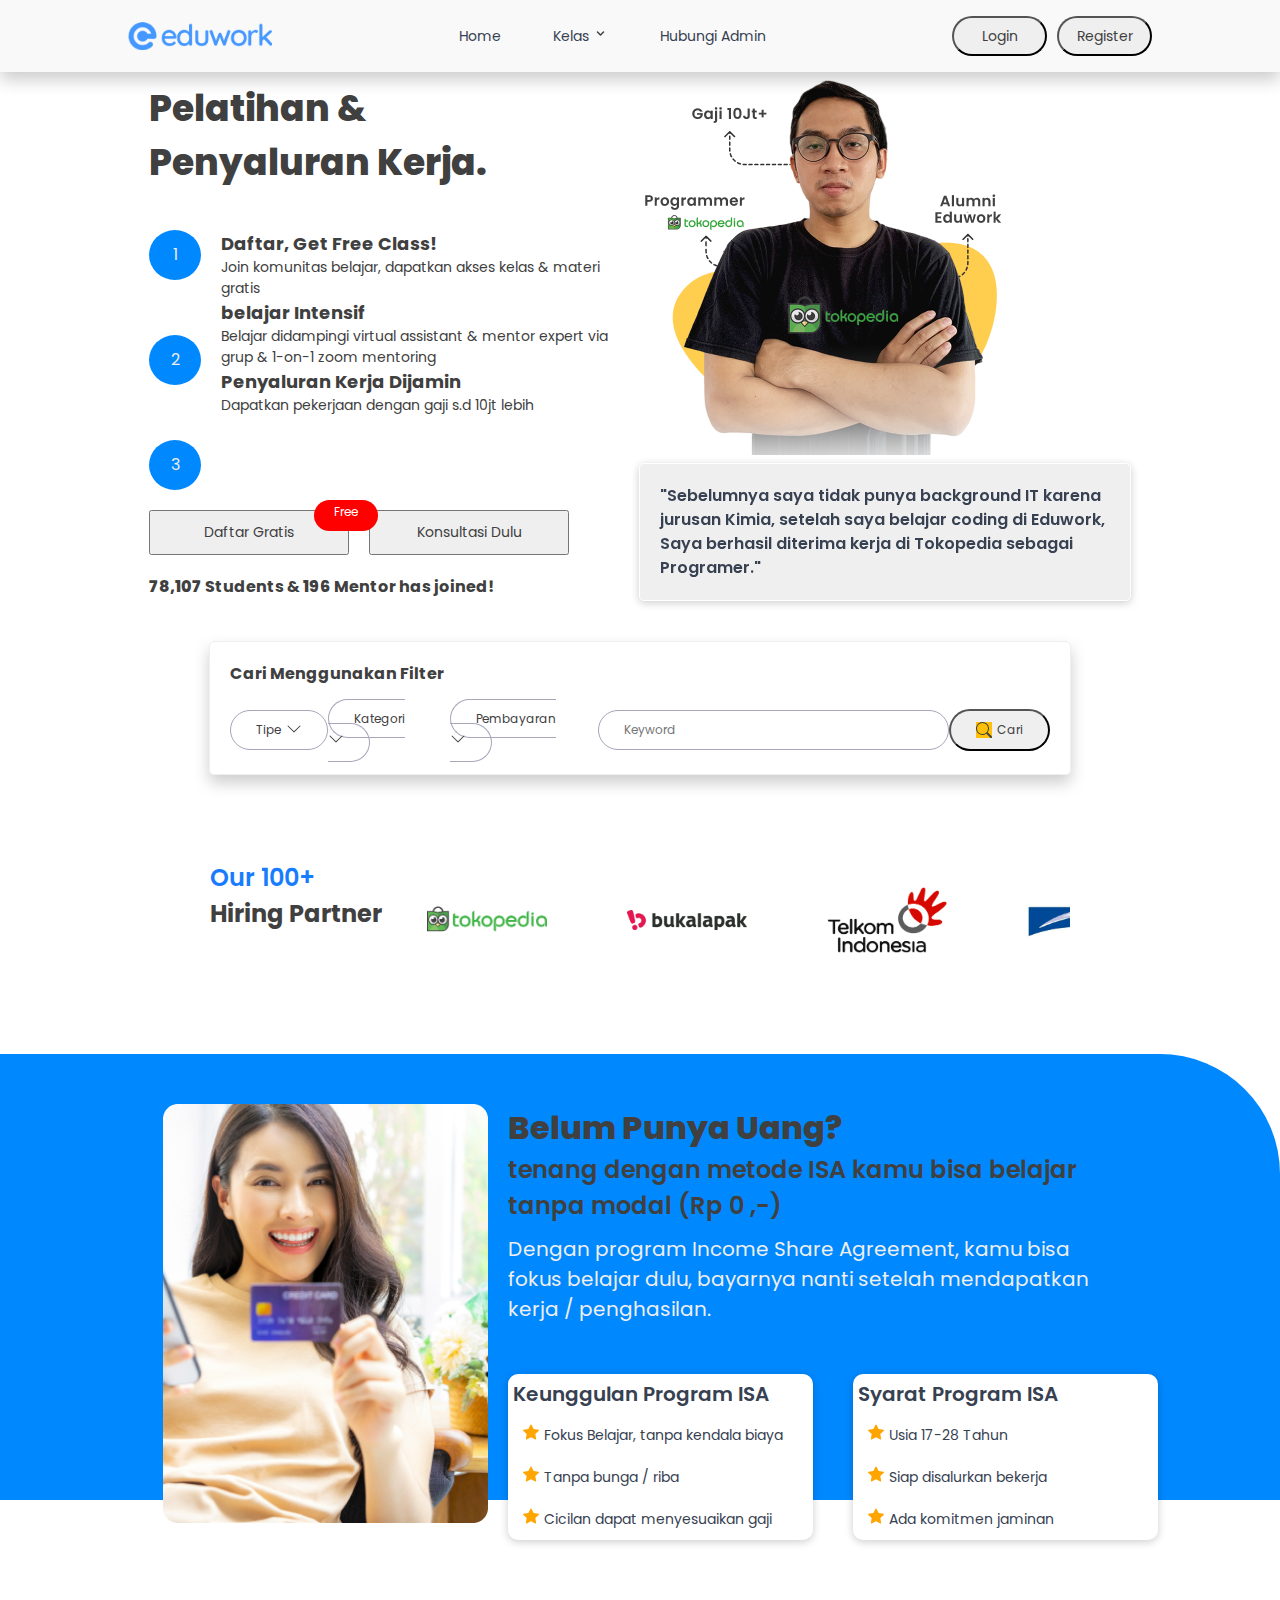
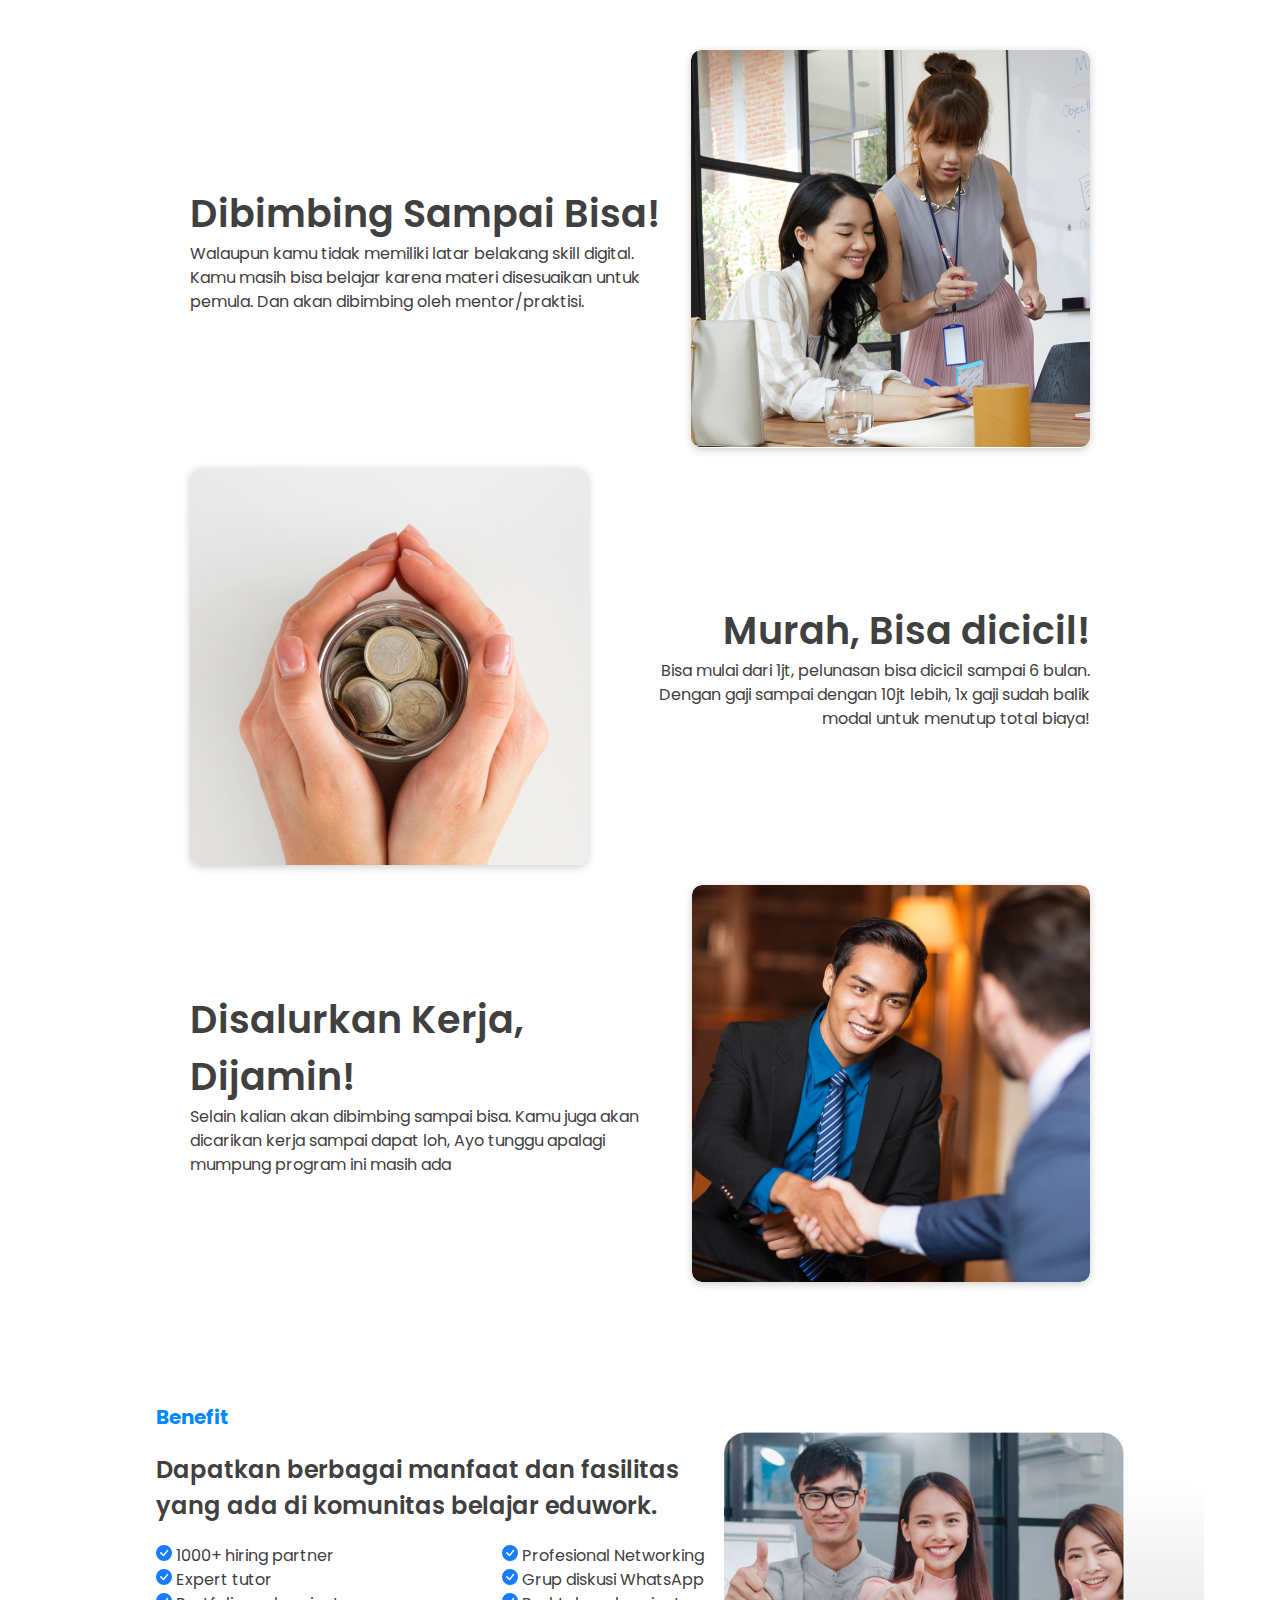
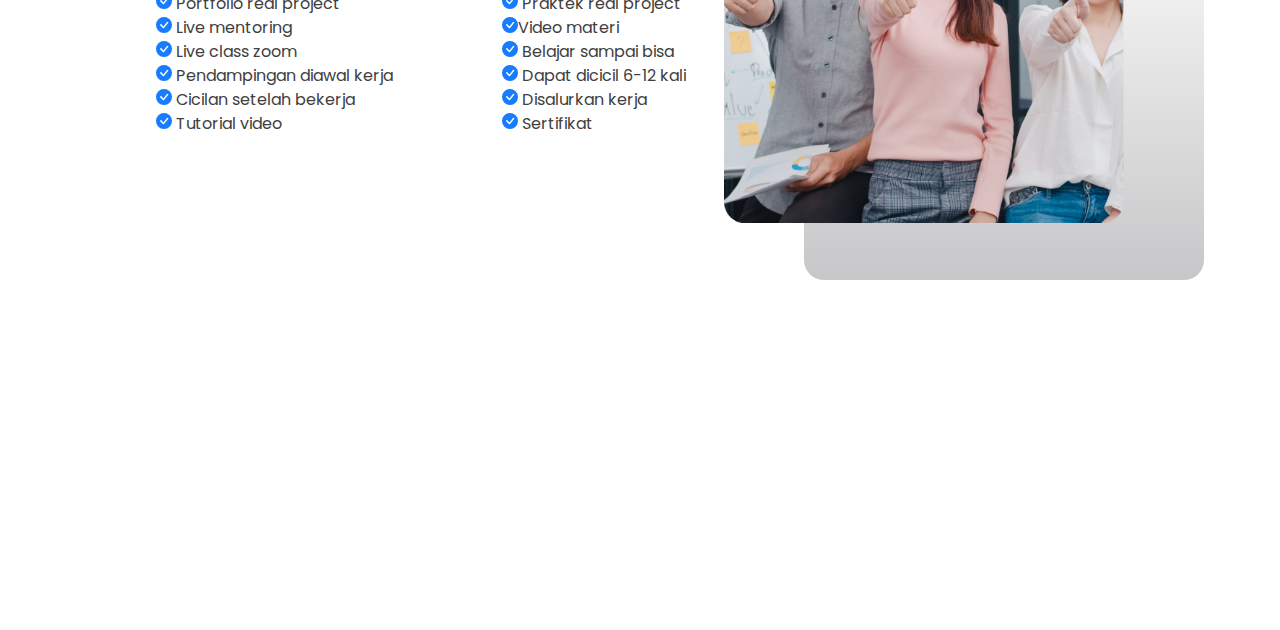
<file: index.html>
<!DOCTYPE html>
<html lang="en">
  <head>
    <meta charset="UTF-8" />
    <meta http-equiv="X-UA-Compatible" content="IE=edge" />
    <meta name="viewport" content="width=device-width, initial-scale=1.0" />
    <title>EduWork - Platform Mentoring & Penyaluran Kerja</title>
    <link
      rel="shortcut icon"
      href="https://eduwork.id/images/favicon.png"
      type="image/x-icon"
    />
    <link
      href="https://cdn.jsdelivr.net/npm/bootstrap@5.3.2/dist/css/bootstrap.min.css"
      rel="stylesheet"
      integrity="sha384-T3c6CoIi6uLrA9TneNEoa7RxnatzjcDSCmG1MXxSR1GAsXEV/Dwwykc2MPK8M2HN"
      crossorigin="anonymous"
    />
    <link rel="stylesheet" href="./Style/style.css" />
  </head>
  <body>
    <header>
      <nav class="flex-center">
        <div class="flex flex-center space-around navbar">
          <img
            src="./assets/icon/logo-eduwork.png"
            alt="Logo Navbar"
            width="144"
          />
          <div class="flex flex-center navbar-menu">
            <a href="eduwork.id" class="decor-none">Home</a>
            <div class="dropdown">
              <a href="#" class="decor-none"
                >Kelas
                <svg
                  xmlns="http://www.w3.org/2000/svg"
                  class="absolute right-0 md:relative md:right-auto h-5 w-5 justify-between mr-[10.41px]"
                  viewBox="0 0 20 20"
                  fill="currentColor"
                  width="15"
                >
                  <path
                    fill-rule="evenodd"
                    d="M5.293 7.293a1 1 0 011.414 0L10 10.586l3.293-3.293a1 1 0 111.414 1.414l-4 4a1 1 0 01-1.414 0l-4-4a1 1 0 010-1.414z"
                    clip-rule="evenodd"
                  />
                </svg>
              </a>
              <div class="kelas">
                <a href="#">Private Mentoring</a>
                <a href="#">Bootcamp</a>
                <a href="#">Webinar</a>
              </div>
            </div>
            <a href="#" class="decor-none">Hubungi Admin</a>
          </div>
          <div class="flex flex-center login-register">
            <button type="button" class="btn btn-primary">Login</button>
            <button type="button" class="btn btn-primary">Register</button>
          </div>
        </div>
      </nav>
    </header>
    <main>
      <!-- Main Content -->
      <div
        class="flex flex-center"
        style="background-image: url(https://eduwork.id/assets/bg-hero.png)"
      >
        <section class="flex flex-col">
          <div class="flex flex-col text-main-content">
            <h1>Pelatihan & Penyaluran Kerja.</h1>
            <div class="flex iklan-1">
              <div class="flex flex-col number-main-content">
                <div class="flex-center">1</div>
                <div class="flex-center">2</div>
                <div class="flex-center">3</div>
              </div>
              <div class="flex flex-col iklan-text">
                <h4>Daftar, Get Free Class!</h4>
                <p>
                  Join komunitas belajar, dapatkan akses kelas & materi gratis
                </p>
                <h4>belajar Intensif</h4>
                <p>
                  Belajar didampingi virtual assistant & mentor expert via grup
                  & 1-on-1 zoom mentoring
                </p>
                <h4>Penyaluran Kerja Dijamin</h4>
                <p>Dapatkan pekerjaan dengan gaji s.d 10jt lebih</p>
              </div>
            </div>
          </div>
          <div class="flex button-daftar">
            <button type="button" class="btn btn-primary">
              Daftar Gratis
              <div class="free-tag">Free</div>
            </button>
            <button type="button" class="btn btn-warning">
              Konsultasi Dulu
            </button>
          </div>
          <div class="data-students-mentors">
            <h4>
              <span>78,107 </span>Students & <span>196</span> Mentor has joined!
            </h4>
          </div>
        </section>
        <aside>
          <img src="./assets/image/t-aniq.png" alt="" id="aniq-img" />
          <div id="demo-typing">
            "Sebelumnya saya tidak punya background IT karena jurusan Kimia,
            setelah saya belajar coding di Eduwork, Saya berhasil diterima kerja
            di Tokopedia sebagai Programer."
          </div>
        </aside>
      </div>

      <!-- End of Main Content -->

      <!-- Filter Box -->
      <div class="flex flex-col flex-center filter-box">
        <div class="filter-content">
          <h4 class="flex space-between">Cari Menggunakan Filter</h4>
          <div class="flex flex-center space-between dropdown-box">
            <div class="dropdown">
              <span class="flex"
                >Tipe<svg
                  xmlns="http://www.w3.org/2000/svg"
                  width="16"
                  height="16"
                  fill="currentColor"
                  class="bi bi-chevron-down"
                  viewBox="0 0 16 16"
                >
                  <path
                    fill-rule="evenodd"
                    d="M1.646 4.646a.5.5 0 0 1 .708 0L8 10.293l5.646-5.647a.5.5 0 0 1 .708.708l-6 6a.5.5 0 0 1-.708 0l-6-6a.5.5 0 0 1 0-.708z"
                  />
                </svg>
              </span>
              <div class="dropdown-content-filter">
                <a href="#">Private</a>
                <a href="#">Webinar</a>
                <a href="#">Mini Bootcamp</a>
                <a href="#">Freeclass</a>
              </div>
            </div>
            <div class="dropdown">
              <span
                >Kategori
                <svg
                  xmlns="http://www.w3.org/2000/svg"
                  width="16"
                  height="16"
                  fill="currentColor"
                  class="bi bi-chevron-down"
                  viewBox="0 0 16 16"
                >
                  <path
                    fill-rule="evenodd"
                    d="M1.646 4.646a.5.5 0 0 1 .708 0L8 10.293l5.646-5.647a.5.5 0 0 1 .708.708l-6 6a.5.5 0 0 1-.708 0l-6-6a.5.5 0 0 1 0-.708z"
                  /></svg
              ></span>
              <div class="dropdown-content-filter">
                <a href="#">Web Developer</a>
                <a href="#">Data Science</a>
                <a href="#">Keuangan</a>
                <a href="#">Mobile Developer</a>
                <a href="#">Designer</a>
                <a href="#">Digital Marketing</a>
                <a href="#">Quality Assurance</a>
                <a href="#">Other</a>
              </div>
            </div>
            <div class="dropdown">
              <span
                >Pembayaran<svg
                  xmlns="http://www.w3.org/2000/svg"
                  width="16"
                  height="16"
                  fill="currentColor"
                  class="bi bi-chevron-down"
                  viewBox="0 0 16 16"
                >
                  <path
                    fill-rule="evenodd"
                    d="M1.646 4.646a.5.5 0 0 1 .708 0L8 10.293l5.646-5.647a.5.5 0 0 1 .708.708l-6 6a.5.5 0 0 1-.708 0l-6-6a.5.5 0 0 1 0-.708z"
                  /></svg
              ></span>
              <div class="dropdown-content-filter">
                <a href="#">Free</a>
                <a href="#">Regular</a>
                <a href="#">ISA</a>
              </div>
            </div>
            <input type="text" placeholder="Keyword" />
            <button type="button" class="btn btn-warning flex flex-center">
              <svg
                xmlns="http://www.w3.org/2000/svg"
                width="16"
                height="16"
                fill="currentColor"
                class="bi bi-search"
                viewBox="0 0 16 16"
                style="background-color: #ffc107"
              >
                <path
                  d="M11.742 10.344a6.5 6.5 0 1 0-1.397 1.398h-.001c.03.04.062.078.098.115l3.85 3.85a1 1 0 0 0 1.415-1.414l-3.85-3.85a1.007 1.007 0 0 0-.115-.1zM12 6.5a5.5 5.5 0 1 1-11 0 5.5 5.5 0 0 1 11 0z"
                /></svg
              >Cari
            </button>
          </div>
        </div>
      </div>
      <!-- End of Filter Box -->

      <!-- Partner -->
      <div class="container">
        <section class="section">
          <div class="flex-container">
            <div class="h4-container">
              <h4>
                <span>Our 100+</span><br />
                Hiring Partner
              </h4>
            </div>
            <div class="slider-container">
              <div class="slide-tracks flex-container">
                <div class="slide">
                  <img
                    src="./assets/image/logo-tokopedia.png"
                    alt="tokopedia"
                    loading="lazy"
                  />
                </div>
                <div class="slide">
                  <img
                    src="./assets/image/Bukalapak_(2020).svg.png"
                    alt="bukalapak"
                    loading="lazy"
                  />
                </div>
                <div class="slide">
                  <img
                    src="./assets/image/Telkom_Indonesia_2013.svg.png"
                    alt="telkom"
                    loading="lazy"
                  />
                </div>
                <div class="slide">
                  <img
                    src="./assets/image/logo-astra-international.jpg"
                    alt="Astra"
                    loading="lazy"
                  />
                </div>
                <div class="slide">
                  <img
                    src="./assets/image/alodokter-1.png"
                    alt="alodokter"
                    loading="lazy"
                  />
                </div>
                <div class="slide">
                  <img
                    src="./assets/image/m_akulaku_logo.35cf85f.png"
                    alt="akulaku"
                    loading="lazy"
                  />
                </div>
                <div class="slide">
                  <img
                    src="./assets/image/bizzy.png"
                    alt="bizzy"
                    loading="lazy"
                  />
                </div>
                <div class="slide">
                  <img
                    src="./assets/image/logo-tokopedia.png"
                    alt="tokopedia"
                    loading="lazy"
                  />
                </div>
                <div class="slide">
                  <img
                    src="./assets/image/Bukalapak_(2020).svg.png"
                    alt="bukalapak"
                    loading="lazy"
                  />
                </div>
                <div class="slide">
                  <img
                    src="./assets/image/Telkom_Indonesia_2013.svg.png"
                    alt="telkom"
                    loading="lazy"
                  />
                </div>
              </div>
            </div>
          </div>
        </section>
      </div>
      <!-- End of Partner -->

      <!-- ISA -->
      <div class="flex flex-center isa">
        <section class="flex flex-center">
          <div class="flex flex-center gap-20 isa-content">
            <div>
              <img
                src="./assets/image/ISA.png"
                alt="ISA"
                loading="lazy"
                id="ISA-img"
              />
            </div>
            <div class="isa-text">
              <h1>Belum Punya Uang?</h1>
              <h2>
                tenang dengan metode ISA kamu bisa belajar tanpa modal (Rp 0 ,-)
              </h2>
              <p>
                Dengan program Income Share Agreement, kamu bisa fokus belajar
                dulu, bayarnya nanti setelah mendapatkan kerja / penghasilan.
              </p>
              <div class="flex flex-center unggul-syarat">
                <div class="flex flex-col">
                  <h4>Keunggulan Program ISA</h4>
                  <div class="isa-unggul">
                    <p>
                      <svg
                        xmlns="http://www.w3.org/2000/svg"
                        width="16"
                        height="16"
                        fill="orange"
                        class="bi bi-star-fill"
                        viewBox="0 0 16 16"
                        style="margin: 0 5px"
                      >
                        <path
                          d="M3.612 15.443c-.386.198-.824-.149-.746-.592l.83-4.73L.173 6.765c-.329-.314-.158-.888.283-.95l4.898-.696L7.538.792c.197-.39.73-.39.927 0l2.184 4.327 4.898.696c.441.062.612.636.282.95l-3.522 3.356.83 4.73c.078.443-.36.79-.746.592L8 13.187l-4.389 2.256z"
                        /></svg
                      >Fokus Belajar, tanpa kendala biaya
                    </p>
                    <p>
                      <svg
                        xmlns="http://www.w3.org/2000/svg"
                        width="16"
                        height="16"
                        fill="orange"
                        class="bi bi-star-fill"
                        viewBox="0 0 16 16"
                        style="margin: 0 5px"
                      >
                        <path
                          d="M3.612 15.443c-.386.198-.824-.149-.746-.592l.83-4.73L.173 6.765c-.329-.314-.158-.888.283-.95l4.898-.696L7.538.792c.197-.39.73-.39.927 0l2.184 4.327 4.898.696c.441.062.612.636.282.95l-3.522 3.356.83 4.73c.078.443-.36.79-.746.592L8 13.187l-4.389 2.256z"
                        /></svg
                      >Tanpa bunga / riba
                    </p>
                    <p>
                      <svg
                        xmlns="http://www.w3.org/2000/svg"
                        width="16"
                        height="16"
                        fill="orange"
                        class="bi bi-star-fill"
                        viewBox="0 0 16 16"
                        style="margin: 0 5px"
                      >
                        <path
                          d="M3.612 15.443c-.386.198-.824-.149-.746-.592l.83-4.73L.173 6.765c-.329-.314-.158-.888.283-.95l4.898-.696L7.538.792c.197-.39.73-.39.927 0l2.184 4.327 4.898.696c.441.062.612.636.282.95l-3.522 3.356.83 4.73c.078.443-.36.79-.746.592L8 13.187l-4.389 2.256z"
                        /></svg
                      >Cicilan dapat menyesuaikan gaji
                    </p>
                  </div>
                </div>
                <div class="flex flex-col">
                  <h4>Syarat Program ISA</h4>
                  <div class="isa-unggul">
                    <p>
                      <svg
                        xmlns="http://www.w3.org/2000/svg"
                        width="16"
                        height="16"
                        fill="orange"
                        class="bi bi-star-fill"
                        viewBox="0 0 16 16"
                        style="margin: 0 5px"
                      >
                        <path
                          d="M3.612 15.443c-.386.198-.824-.149-.746-.592l.83-4.73L.173 6.765c-.329-.314-.158-.888.283-.95l4.898-.696L7.538.792c.197-.39.73-.39.927 0l2.184 4.327 4.898.696c.441.062.612.636.282.95l-3.522 3.356.83 4.73c.078.443-.36.79-.746.592L8 13.187l-4.389 2.256z"
                        /></svg
                      >Usia 17-28 Tahun
                    </p>
                    <p>
                      <svg
                        xmlns="http://www.w3.org/2000/svg"
                        width="16"
                        height="16"
                        fill="orange"
                        class="bi bi-star-fill"
                        viewBox="0 0 16 16"
                        style="margin: 0 5px"
                      >
                        <path
                          d="M3.612 15.443c-.386.198-.824-.149-.746-.592l.83-4.73L.173 6.765c-.329-.314-.158-.888.283-.95l4.898-.696L7.538.792c.197-.39.73-.39.927 0l2.184 4.327 4.898.696c.441.062.612.636.282.95l-3.522 3.356.83 4.73c.078.443-.36.79-.746.592L8 13.187l-4.389 2.256z"
                        /></svg
                      >Siap disalurkan bekerja
                    </p>
                    <p>
                      <svg
                        xmlns="http://www.w3.org/2000/svg"
                        width="16"
                        height="16"
                        fill="orange"
                        class="bi bi-star-fill"
                        viewBox="0 0 16 16"
                        style="margin: 0 5px"
                      >
                        <path
                          d="M3.612 15.443c-.386.198-.824-.149-.746-.592l.83-4.73L.173 6.765c-.329-.314-.158-.888.283-.95l4.898-.696L7.538.792c.197-.39.73-.39.927 0l2.184 4.327 4.898.696c.441.062.612.636.282.95l-3.522 3.356.83 4.73c.078.443-.36.79-.746.592L8 13.187l-4.389 2.256z"
                        /></svg
                      >Ada komitmen jaminan
                    </p>
                  </div>
                </div>
              </div>
            </div>
          </div>
        </section>
      </div>
      <!-- End of ISA -->

      <!-- Info -->
      <div class="flex flex-center info">
        <section class="flex flex-center flex-col gap-20">
          <div class="flex content-info gap-20">
            <div class="flex flex-col justify-center">
              <h2>Dibimbing Sampai Bisa!</h2>
              <p>
                Walaupun kamu tidak memiliki latar belakang skill digital. Kamu
                masih bisa belajar karena materi disesuaikan untuk pemula. Dan
                akan dibimbing oleh mentor/praktisi.
              </p>
            </div>
            <img
              src="./assets/image/dibimbing.png"
              alt="Dibimbing-sampai-bisa"
            />
          </div>
          <div class="flex content-info gap-20">
            <img src="./assets/image/murahbisadicicil.png" alt="Nyicil" />
            <div class="flex flex-col justify-center">
              <h2 style="text-align: right">Murah, Bisa dicicil!</h2>
              <p style="text-align: right">
                Bisa mulai dari 1jt, pelunasan bisa dicicil sampai 6 bulan.
                Dengan gaji sampai dengan 10jt lebih, 1x gaji sudah balik modal
                untuk menutup total biaya!
              </p>
            </div>
          </div>
          <div class="flex space-between content-info gap-20">
            <div class="flex flex-col justify-center">
              <h2>Disalurkan Kerja, Dijamin!</h2>
              <p>
                Selain kalian akan dibimbing sampai bisa. Kamu juga akan
                dicarikan kerja sampai dapat loh, Ayo tunggu apalagi mumpung
                program ini masih ada
              </p>
            </div>
            <img
              src="./assets/image/disalurkankerja.png"
              alt="disalurkan-kerja"
            />
          </div>
        </section>
      </div>
      <!-- End of Info -->

      <!-- Benefit -->
      <div class="flex flex-center benefit">
        <section class="flex flex-center flex-col">
          <h4>Benefit</h4>
          <div class="flex gap-20">
            <div class="benefit-content">
              <h4>
                Dapatkan berbagai manfaat dan fasilitas yang ada di komunitas
                belajar eduwork.
              </h4>
              <div class="flex space-between">
                <div>
                  <p class="decor-none">
                    <svg
                      xmlns="http://www.w3.org/2000/svg"
                      width="16"
                      height="16"
                      fill="#187cff"
                      class="bi bi-check-circle-fill"
                      viewBox="0 0 16 16"
                    >
                      <path
                        d="M16 8A8 8 0 1 1 0 8a8 8 0 0 1 16 0zm-3.97-3.03a.75.75 0 0 0-1.08.022L7.477 9.417 5.384 7.323a.75.75 0 0 0-1.06 1.06L6.97 11.03a.75.75 0 0 0 1.079-.02l3.992-4.99a.75.75 0 0 0-.01-1.05z"
                      />
                    </svg>
                    1000+ hiring partner
                  </p>
                  <p class="decor-none">
                    <svg
                      xmlns="http://www.w3.org/2000/svg"
                      width="16"
                      height="16"
                      fill="#187cff"
                      class="bi bi-check-circle-fill"
                      viewBox="0 0 16 16"
                    >
                      <path
                        d="M16 8A8 8 0 1 1 0 8a8 8 0 0 1 16 0zm-3.97-3.03a.75.75 0 0 0-1.08.022L7.477 9.417 5.384 7.323a.75.75 0 0 0-1.06 1.06L6.97 11.03a.75.75 0 0 0 1.079-.02l3.992-4.99a.75.75 0 0 0-.01-1.05z"
                      />
                    </svg>
                    Expert tutor
                  </p>
                  <p class="decor-none">
                    <svg
                      xmlns="http://www.w3.org/2000/svg"
                      width="16"
                      height="16"
                      fill="#187cff"
                      class="bi bi-check-circle-fill"
                      viewBox="0 0 16 16"
                    >
                      <path
                        d="M16 8A8 8 0 1 1 0 8a8 8 0 0 1 16 0zm-3.97-3.03a.75.75 0 0 0-1.08.022L7.477 9.417 5.384 7.323a.75.75 0 0 0-1.06 1.06L6.97 11.03a.75.75 0 0 0 1.079-.02l3.992-4.99a.75.75 0 0 0-.01-1.05z"
                      />
                    </svg>
                    Portfolio real project
                  </p>
                  <p class="decor-none">
                    <svg
                      xmlns="http://www.w3.org/2000/svg"
                      width="16"
                      height="16"
                      fill="#187cff"
                      class="bi bi-check-circle-fill"
                      viewBox="0 0 16 16"
                    >
                      <path
                        d="M16 8A8 8 0 1 1 0 8a8 8 0 0 1 16 0zm-3.97-3.03a.75.75 0 0 0-1.08.022L7.477 9.417 5.384 7.323a.75.75 0 0 0-1.06 1.06L6.97 11.03a.75.75 0 0 0 1.079-.02l3.992-4.99a.75.75 0 0 0-.01-1.05z"
                      />
                    </svg>
                    Live mentoring
                  </p>
                  <p class="decor-none">
                    <svg
                      xmlns="http://www.w3.org/2000/svg"
                      width="16"
                      height="16"
                      fill="#187cff"
                      class="bi bi-check-circle-fill"
                      viewBox="0 0 16 16"
                    >
                      <path
                        d="M16 8A8 8 0 1 1 0 8a8 8 0 0 1 16 0zm-3.97-3.03a.75.75 0 0 0-1.08.022L7.477 9.417 5.384 7.323a.75.75 0 0 0-1.06 1.06L6.97 11.03a.75.75 0 0 0 1.079-.02l3.992-4.99a.75.75 0 0 0-.01-1.05z"
                      />
                    </svg>
                    Live class zoom
                  </p>
                  <p class="decor-none">
                    <svg
                      xmlns="http://www.w3.org/2000/svg"
                      width="16"
                      height="16"
                      fill="#187cff"
                      class="bi bi-check-circle-fill"
                      viewBox="0 0 16 16"
                    >
                      <path
                        d="M16 8A8 8 0 1 1 0 8a8 8 0 0 1 16 0zm-3.97-3.03a.75.75 0 0 0-1.08.022L7.477 9.417 5.384 7.323a.75.75 0 0 0-1.06 1.06L6.97 11.03a.75.75 0 0 0 1.079-.02l3.992-4.99a.75.75 0 0 0-.01-1.05z"
                      />
                    </svg>
                    Pendampingan diawal kerja
                  </p>
                  <p class="decor-none">
                    <svg
                      xmlns="http://www.w3.org/2000/svg"
                      width="16"
                      height="16"
                      fill="#187cff"
                      class="bi bi-check-circle-fill"
                      viewBox="0 0 16 16"
                    >
                      <path
                        d="M16 8A8 8 0 1 1 0 8a8 8 0 0 1 16 0zm-3.97-3.03a.75.75 0 0 0-1.08.022L7.477 9.417 5.384 7.323a.75.75 0 0 0-1.06 1.06L6.97 11.03a.75.75 0 0 0 1.079-.02l3.992-4.99a.75.75 0 0 0-.01-1.05z"
                      />
                    </svg>
                    Cicilan setelah bekerja
                  </p>
                  <p class="decor-none">
                    <svg
                      xmlns="http://www.w3.org/2000/svg"
                      width="16"
                      height="16"
                      fill="#187cff"
                      class="bi bi-check-circle-fill"
                      viewBox="0 0 16 16"
                    >
                      <path
                        d="M16 8A8 8 0 1 1 0 8a8 8 0 0 1 16 0zm-3.97-3.03a.75.75 0 0 0-1.08.022L7.477 9.417 5.384 7.323a.75.75 0 0 0-1.06 1.06L6.97 11.03a.75.75 0 0 0 1.079-.02l3.992-4.99a.75.75 0 0 0-.01-1.05z"
                      />
                    </svg>
                    Tutorial video
                  </p>
                </div>
                <div>
                  <p class="decor-none">
                    <svg
                      xmlns="http://www.w3.org/2000/svg"
                      width="16"
                      height="16"
                      fill="#187cff"
                      class="bi bi-check-circle-fill"
                      viewBox="0 0 16 16"
                    >
                      <path
                        d="M16 8A8 8 0 1 1 0 8a8 8 0 0 1 16 0zm-3.97-3.03a.75.75 0 0 0-1.08.022L7.477 9.417 5.384 7.323a.75.75 0 0 0-1.06 1.06L6.97 11.03a.75.75 0 0 0 1.079-.02l3.992-4.99a.75.75 0 0 0-.01-1.05z"
                      />
                    </svg>
                    Profesional Networking
                  </p>
                  <p class="decor-none">
                    <svg
                      xmlns="http://www.w3.org/2000/svg"
                      width="16"
                      height="16"
                      fill="#187cff"
                      class="bi bi-check-circle-fill"
                      viewBox="0 0 16 16"
                    >
                      <path
                        d="M16 8A8 8 0 1 1 0 8a8 8 0 0 1 16 0zm-3.97-3.03a.75.75 0 0 0-1.08.022L7.477 9.417 5.384 7.323a.75.75 0 0 0-1.06 1.06L6.97 11.03a.75.75 0 0 0 1.079-.02l3.992-4.99a.75.75 0 0 0-.01-1.05z"
                      />
                    </svg>
                    Grup diskusi WhatsApp
                  </p>
                  <p class="decor-none">
                    <svg
                      xmlns="http://www.w3.org/2000/svg"
                      width="16"
                      height="16"
                      fill="#187cff"
                      class="bi bi-check-circle-fill"
                      viewBox="0 0 16 16"
                    >
                      <path
                        d="M16 8A8 8 0 1 1 0 8a8 8 0 0 1 16 0zm-3.97-3.03a.75.75 0 0 0-1.08.022L7.477 9.417 5.384 7.323a.75.75 0 0 0-1.06 1.06L6.97 11.03a.75.75 0 0 0 1.079-.02l3.992-4.99a.75.75 0 0 0-.01-1.05z"
                      />
                    </svg>
                    Praktek real project
                  </p>
                  <p class="decor-none">
                    <svg
                      xmlns="http://www.w3.org/2000/svg"
                      width="16"
                      height="16"
                      fill="#187cff"
                      class="bi bi-check-circle-fill"
                      viewBox="0 0 16 16"
                    >
                      <path
                        d="M16 8A8 8 0 1 1 0 8a8 8 0 0 1 16 0zm-3.97-3.03a.75.75 0 0 0-1.08.022L7.477 9.417 5.384 7.323a.75.75 0 0 0-1.06 1.06L6.97 11.03a.75.75 0 0 0 1.079-.02l3.992-4.99a.75.75 0 0 0-.01-1.05z"
                      /></svg
                    >Video materi
                  </p>
                  <p class="decor-none">
                    <svg
                      xmlns="http://www.w3.org/2000/svg"
                      width="16"
                      height="16"
                      fill="#187cff"
                      class="bi bi-check-circle-fill"
                      viewBox="0 0 16 16"
                    >
                      <path
                        d="M16 8A8 8 0 1 1 0 8a8 8 0 0 1 16 0zm-3.97-3.03a.75.75 0 0 0-1.08.022L7.477 9.417 5.384 7.323a.75.75 0 0 0-1.06 1.06L6.97 11.03a.75.75 0 0 0 1.079-.02l3.992-4.99a.75.75 0 0 0-.01-1.05z"
                      />
                    </svg>
                    Belajar sampai bisa
                  </p>
                  <p class="decor-none">
                    <svg
                      xmlns="http://www.w3.org/2000/svg"
                      width="16"
                      height="16"
                      fill="#187cff"
                      class="bi bi-check-circle-fill"
                      viewBox="0 0 16 16"
                    >
                      <path
                        d="M16 8A8 8 0 1 1 0 8a8 8 0 0 1 16 0zm-3.97-3.03a.75.75 0 0 0-1.08.022L7.477 9.417 5.384 7.323a.75.75 0 0 0-1.06 1.06L6.97 11.03a.75.75 0 0 0 1.079-.02l3.992-4.99a.75.75 0 0 0-.01-1.05z"
                      />
                    </svg>
                    Dapat dicicil 6-12 kali
                  </p>
                  <p class="decor-none">
                    <svg
                      xmlns="http://www.w3.org/2000/svg"
                      width="16"
                      height="16"
                      fill="#187cff"
                      class="bi bi-check-circle-fill"
                      viewBox="0 0 16 16"
                    >
                      <path
                        d="M16 8A8 8 0 1 1 0 8a8 8 0 0 1 16 0zm-3.97-3.03a.75.75 0 0 0-1.08.022L7.477 9.417 5.384 7.323a.75.75 0 0 0-1.06 1.06L6.97 11.03a.75.75 0 0 0 1.079-.02l3.992-4.99a.75.75 0 0 0-.01-1.05z"
                      />
                    </svg>
                    Disalurkan kerja
                  </p>
                  <p class="decor-none">
                    <svg
                      xmlns="http://www.w3.org/2000/svg"
                      width="16"
                      height="16"
                      fill="#187cff"
                      class="bi bi-check-circle-fill"
                      viewBox="0 0 16 16"
                    >
                      <path
                        d="M16 8A8 8 0 1 1 0 8a8 8 0 0 1 16 0zm-3.97-3.03a.75.75 0 0 0-1.08.022L7.477 9.417 5.384 7.323a.75.75 0 0 0-1.06 1.06L6.97 11.03a.75.75 0 0 0 1.079-.02l3.992-4.99a.75.75 0 0 0-.01-1.05z"
                      />
                    </svg>
                    Sertifikat
                  </p>
                </div>
              </div>
            </div>
            <div>
              <img
                src="./assets/image/benefit-home.png"
                alt="benefit"
                loading="lazy"
                id="benefit-img"
              />
              <div class="img-benefit-shade"></div>
            </div>
          </div>
        </section>
      </div>
      <!-- End of Benefit -->
    </main>

    <script
      src="https://cdn.jsdelivr.net/npm/bootstrap@5.3.2/dist/js/bootstrap.bundle.min.js"
      integrity="sha384-C6RzsynM9kWDrMNeT87bh95OGNyZPhcTNXj1NW7RuBCsyN/o0jlpcV8Qyq46cDfL"
      crossorigin="anonymous"
    ></script>
  </body>
</html>
</file>
<file: Style/style.css>
@import url("https://fonts.googleapis.com/css2?family=Lato:wght@300;400;700&family=Poppins:wght@100;300;400;500;600;700&family=Quicksand:wght@500;700&family=Tourney&display=swap");

* {
  font-family: "Poppins";
  line-height: 1.5;
  color: #404040;
  margin: 0;
}

/* General Class */
.flex {
  display: flex;
}
.flex-center {
  display: flex;
  justify-content: center;
  align-items: center;
}
.justify-center {
  justify-content: center;
}
.flex-col {
  flex-direction: column;
}
.item-center {
  align-items: center;
}
.self-center {
  align-self: center;
}
.text-center {
  text-align: center;
}
.text-justify {
  text-align: justify;
}
.space-around {
  justify-content: space-around;
}
.space-between {
  justify-content: space-between;
}
.decor-none {
  text-decoration: none;
  list-style: none;
}
.list-none {
  list-style: none;
}
.flex-wrap {
  display: flex;
  flex-wrap: wrap;
}
.flex-nowrap {
  display: flex;
  flex-wrap: nowrap;
}
.gap-10 {
  gap: 10px;
}
.gap-20 {
  gap: 20px;
}

/* Header */
header {
  max-width: 100vw;
  position: fixed;
  top: 0;
  background-color: #f9f9f9;
  box-shadow: 0px 8px 16px 0px rgba(0, 0, 0, 0.2);
  z-index: 1;
}
nav {
  max-width: 100vw;
  background-color: #f9f9f9;
}
.navbar {
  width: 100vw;
  padding: 10px 40px;
}
.navbar-menu {
  max-width: 328px;
  max-height: 52px;
  height: 100vh;
  width: 100vw;
  border-radius: 10px;
  gap: 52px;
}
.navbar-menu a {
  font-size: 14px;
  color: #374151;
}
.login-register {
  max-width: 200px;
  width: 100vw;
  gap: 10px;
}
.login-register button {
  height: 40px;
  width: 100px;
  border-radius: 9999px;
  font-size: 14px;
}
.login-register button:hover {
  background-color: #0088ff;
  border: 1px solid #0088ff;
}
/* End of Header */

/* Dropdown */
.dropdown {
  position: relative;
  display: inline-block;
  cursor: pointer;
}
.kelas {
  display: none;
  position: absolute;
  background-color: #374151;
  border-radius: 5px;
  min-width: 160px;
  right: 0;
  box-shadow: 0px 8px 16px 0px rgba(0, 0, 0, 0.2);
  z-index: 1;
}
.dropdown-content-filter {
  display: none;
  position: absolute;
  background-color: #efefef;
  border-radius: 5px;
  min-width: 160px;
  right: 0;
  box-shadow: 0px 8px 16px 0px rgba(0, 0, 0, 0.2);
  z-index: 1;
}
.kelas a {
  color: #a7a6ba;
  padding: 12px 16px;
  text-decoration: none;
  display: block;
  font-size: 14px;
}
.dropdown-content-filter a {
  color: #7d7f82;
  padding: 12px 16px;
  text-decoration: none;
  display: block;
  font-size: 14px;
}
.kelas a:hover {
  background-color: rgb(119, 119, 119);
  color: white;
  border-radius: 5px;
}
.dropdown-content-filter a:hover {
  background-color: rgb(119, 119, 119);
  color: white;
  border-radius: 5px;
}
.dropdown:hover .kelas {
  display: block;
}
.dropdown:hover .dropdown-content-filter {
  display: block;
}
/* End of Dropdown */

/* Main Content */
main {
  margin-top: 80px;
}
.text-main-content {
  margin: auto;
  height: fit-content;
}
.text-main-content h1 {
  font-weight: 800;
  font-size: 36px;
  max-width: 372px;
}
.iklan-1 {
  margin-top: 40px;
  gap: 20px;
}
.number-main-content {
  float: left;
  gap: 55px;
}
.number-main-content div {
  background-color: #0088ff;
  border-radius: 50%;
  padding: 10px;
  color: #efefef;
  width: 32px;
  height: 30px;
}
.iklan-text {
  max-width: 418px;
}
.iklan-text h4 {
  font-size: 18px;
  gap: 20px;
}
.iklan-text p {
  font-size: 14px;
  max-width: 420px;
}
.button-daftar {
  margin-top: 20px;
  gap: 20px;
}
.button-daftar button {
  max-width: 200px;
  width: 100vw;
  height: 45px;
  font-size: 14px;
}
.free-tag {
  display: inline-block;
  position: absolute;
  width: 48px;
  height: 25px;
  background-color: #ff0000;
  color: white;
  font-size: 12px;
  border-radius: 999999px;
  padding: 3px 8px;
  margin-left: 20px;
  margin-top: -22px;
}
.data-students-mentors {
  margin-top: 20px;
}
.data-students-mentors h4 {
  font-size: 16px;
}
.data-students-mentors h4 span {
  font-weight: 800;
}
#demo-typing {
  max-width: 450px;
  color: #374151;
  font-weight: 600;
  background-color: #efefef;
  border: 0.666468px solid #ffffff;
  border-radius: 5px;
  padding: 20px;
  box-shadow: 0px 2px 8px rgba(0, 0, 0, 0.2);
  backdrop-filter: blur(9.52097px);
}
/* End of Main Content */

/* Filter */
.filter-box {
  margin-top: 40px;
}
.filter-content {
  border: 1px solid #efefef;
  border-radius: 5px;
  box-shadow: 0px 8px 16px 0px rgba(0, 0, 0, 0.2);
  max-width: 860px;
  width: 100vw;
}
.filter-content h4 {
  font-size: 16px;
  margin: 20px;
}
.dropdown-box {
  margin: 20px;
}
.filter-content .dropdown-box .dropdown span {
  border: 1px solid #a7a6ba;
  border-radius: 9999px;
  font-size: 12px;
  padding: 10px 25px;
  gap: 5px;
}
.dropdown-box input {
  border: 1px solid #a7a6ba;
  border-radius: 9999px;
  font-size: 12px;
  padding: 10px 25px;
  width: 300px;
}
.dropdown-box button {
  gap: 5px;
  font-size: 12px;
  border-radius: 9999px;
  padding: 10px 25px;
}
/* End of Filter */

/* Partner Slider */
.container {
  margin-left: auto;
  margin-right: auto;
}
.section {
  width: 100%;
  margin-left: auto;
  margin-right: auto;
  max-width: 860px;
  height: fit-content;
  margin-top: 80px;
  margin-bottom: 74px;
  padding-top: 5px;
  margin-left: auto;
  margin-right: auto;
}
.flex-container {
  display: flex;
  flex-direction: row;
}
.h4-container {
  width: 240px;
  height: 70px;
  text-align: left;
  font-size: 24px;
  font-weight: medium;
  line-height: 28.56px;
  margin-right: 37px;
}
.h4-container span {
  font-size: 24px;
  font-weight: 600;
  color: #187cff;
}
.slider-container {
  position: relative;
  width: 100%;
  overflow: hidden;
}
.slide-tracks {
  left: 0;
  animation-name: scroll;
  animation-duration: 5s;
  animation-iteration-count: infinite;
  animation-timing-function: linear;
  display: flex;
  gap: 80px;
}
.slide {
  display: flex;
  justify-content: center;
  align-items: center;
}
.slide img {
  width: 120px;
  height: auto;
}
@keyframes scroll {
  0% {
    transform: translateX(0);
  }
  100% {
    transform: translateX(-50%);
  }
}
/* End of Partner Slider */

/* ISA */
.isa {
  margin-top: 60px;
}
.isa section {
  background-color: #0088ff;
  border-radius: 0 120px 0 0;
  width: 100vw;
  /* margin-right: 150px; */
}
.isa-content {
  display: flex;
  justify-content: center;
  align-items: center;
  padding: 20px 0 0px 40px;
  max-width: 968px;
  width: 100vw;
}
#ISA-img {
  position: relative;
  top: 30px;
}
.isa-text {
  color: #efefef;
  margin-top: 20px;
}
.isa-text h1 {
  font-weight: 800;
}
.isa-text h2 {
  font-weight: 600;
  max-width: 600px;
}
.isa-text p {
  color: #efefef;
  margin-top: 10px;
  font-size: 20px;
  line-height: 1.5;
  max-width: 600px;
}
.unggul-syarat {
  justify-content: start;
  gap: 40px;
  max-width: 650px;
  max-height: 210px;
  position: relative;
  top: 50px;
}
.unggul-syarat div h4 {
  color: #374151;
  font-weight: 600;
  font-size: 20px;
}
.unggul-syarat > div {
  background-color: #ffffff;
  border-radius: 10px;
  padding: 5px;
  max-width: 300px;
  width: 100vw;
  box-shadow: 0px 2px 8px rgba(0, 0, 0, 0.2);
}
.isa-unggul p {
  color: #374151;
  padding: 5px;
  font-size: 14px;
  justify-content: start;
}
/* End of ISA */

/* Info */
.info {
  margin-top: 150px;
}
.info section {
  max-width: 900px;
}
.content-info img {
  border-radius: 10px;
  box-shadow: 0px 2px 8px rgba(0, 0, 0, 0.2);
}
.content-info h2 {
  font-size: 38px;
  font-weight: 600;
}
/* End of Info */

/* Benefit */
.benefit {
  margin-top: 120px;
}
.benefit section {
  max-width: 968px;
}
.benefit > section > h4 {
  align-self: start;
  font-size: 20px;
  color: #0088ff;
}
.benefit-content > div > div {
  flex-wrap: wrap;
  max-width: 380px;
}
.benefit-content > h4 {
  font-size: 24px;
  font-weight: 600;
  margin: 20px 0;
}
#benefit-img {
  max-width: 400px;
  max-height: 400px;
}
.img-benefit-shade {
  position: relative;
  top: -350px;
  left: 80px;
  background: linear-gradient(to top, #c7c7c9, #ffff);
  border-radius: 20px;
  max-width: 400px;
  max-height: 400px;
  height: 100vh;
  width: 100vw;
  z-index: -1;
}
/* End of Benefit */
</file>
